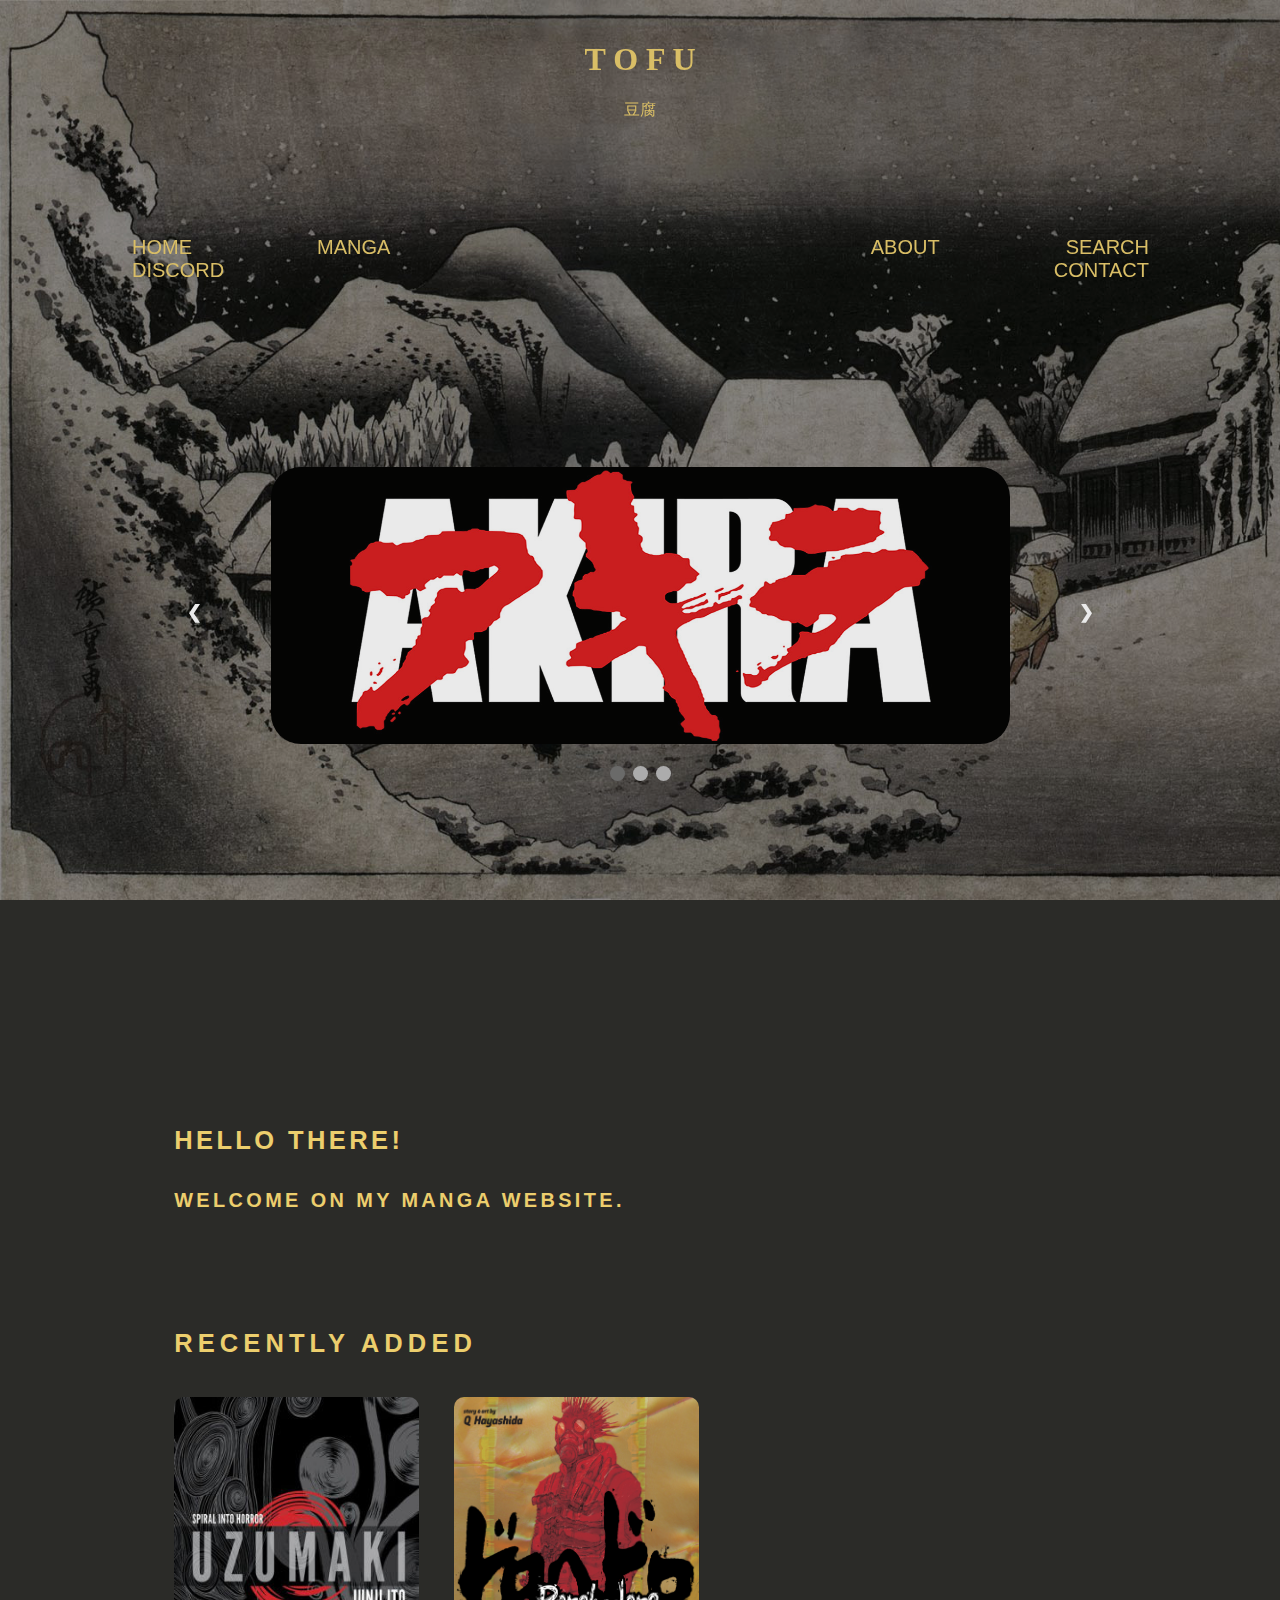
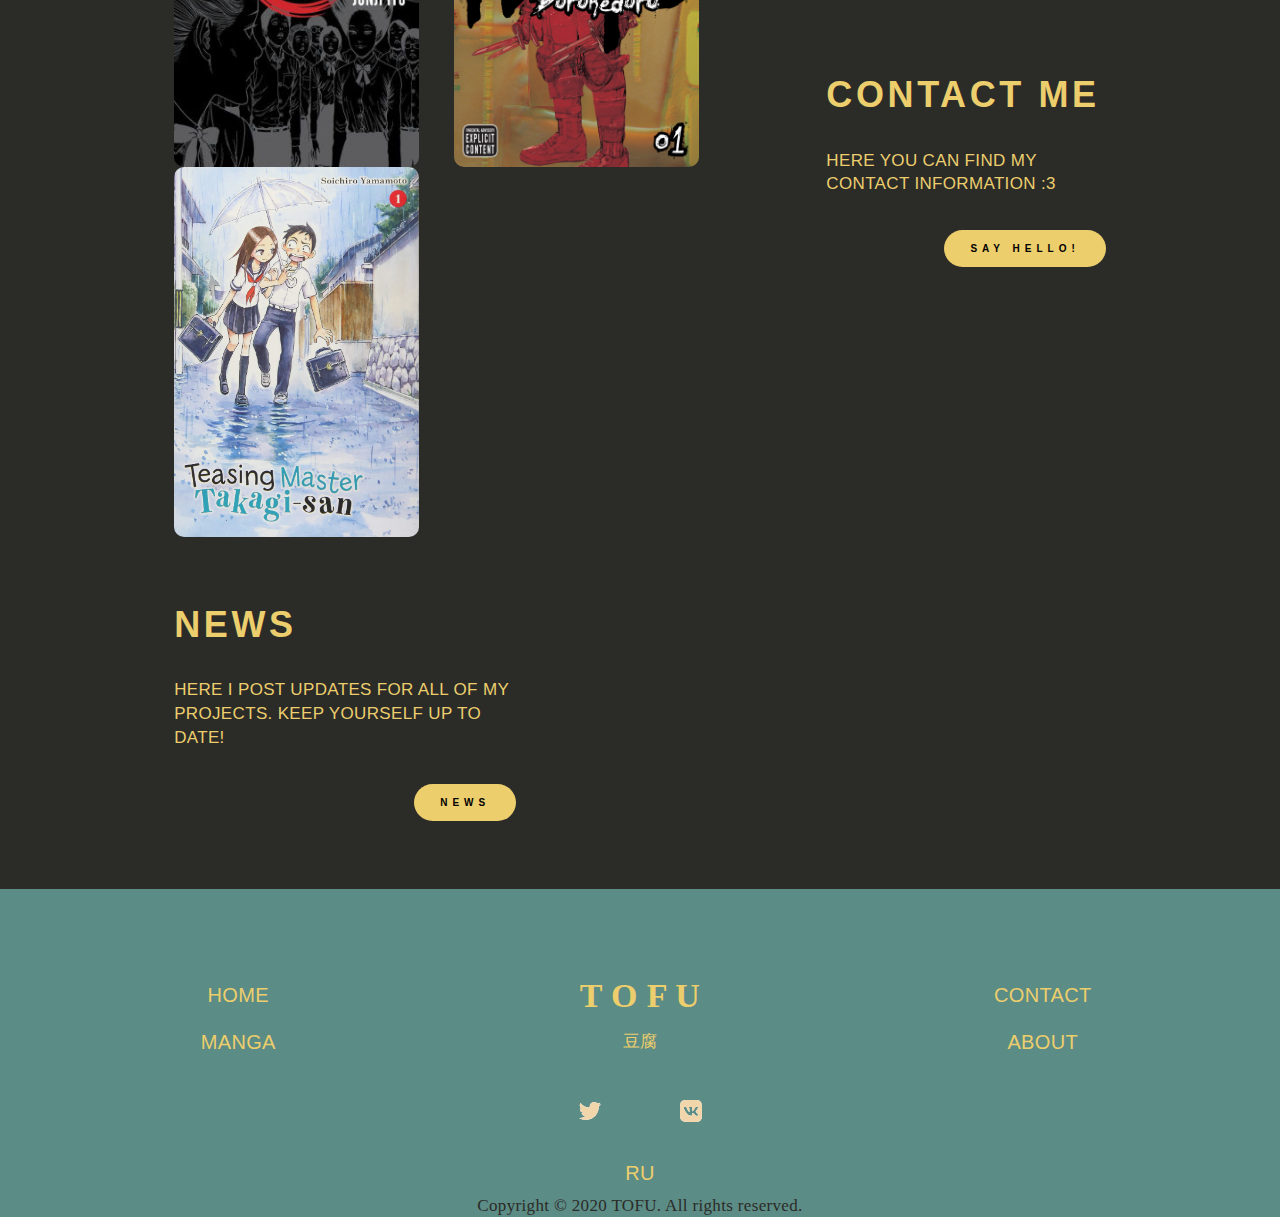
<file: index.html>
<!DOCTYPE html>
<html>
<head>
<meta name="viewport" content="width=device-width, initial-scale=1.0">
<meta http-equiv="content-type" content="text/html; charset=UTF-8">
	<title>tofu</title>
	<link rel="stylesheet" href="styles.css">
</head>
<body>

<div id="mySidebar" class="sidebar">
  <a href="javascript:void(0)" class="closebtn" onclick="closeNav()">&times;</a>
  <a href="#">HOME</a>
  <a href="Manga/">MANGA</a>
  <a href="#">DISCORD</a>
  <a href="#">ABOUT</a>
  <a href="#">SEARCH</a>
</div>


<div class="mobile_nav">
	<div id="main">

	<div class="wrap">
  <button class="openbtn" onclick="openNav()">
  	<div></div>
	<div></div>
	<div></div>
  </button>
  	</div>
	<div class="logo-mobile">
  			<h1 style="margin-top: 0px">T O F U</h1>
			<p style="margin-bottom: 0px">豆腐</p>
		</div>

		<div class="top-right-block"></div>
</div>

<script>

	function openNav() {
	document.getElementById("mySidebar").style.width = "240px";
}

	function closeNav() {
	document.getElementById("mySidebar").style.width = "0";
}
</script>

</div>

<div class="navibar">
	<div class="flex_title">
		<div class="logo-title">
					<h1 style="font-size: 32px;">T O F U</h1>
						<p>豆腐</p>
				</div>
				<!-- logo title -->
	</div>	

	<header> 
		<nav>
			<ul class="nav_links">
				<div class="nav1">
				<li><a href="#">HOME</a></li>
				<li><a href="Manga/">MANGA</a></li>
				<li><a href="https://discord.gg/WX7BCY6">DISCORD</a></li>
				</div>
				
				<!--<img class="logo" src="boi.png" alt="logo">-->
				<div class="nav2">
				<li><a href="#">ABOUT</a></li>
				<li><a href="#">SEARCH</a></li>
				<li><a href="#">CONTACT</a></li>
				</div>
			</ul>
		</nav>
	</header>

			<div class="slideshow-container">

  <!-- Full-width images with number and caption text -->
  <div class="mySlides fade">
    <a href="#"><img src="thumbnail/akira.jpg" style="width:100%"></a>
  </div>

  <div class="mySlides fade">
    <a href="/Manga/Dorohedoro Vol-1/"><img src="thumbnail/doro.jpg" style="width:100%"></a>
  </div>

  <div class="mySlides fade">
    <a href="#"><img src="thumbnail/takagi.jpg" style="width:100%"></a>
  </div>

  <!-- Next and previous buttons -->
  <a class="prev" onclick="plusSlides(-1)">&#10094;</a>
  <a class="next" onclick="plusSlides(1)">&#10095;</a>
</div>
<br>

<!-- The dots -->
<div style="text-align:center">
  <span class="dot" onclick="currentSlide(1)"></span>
  <span class="dot" onclick="currentSlide(2)"></span>
  <span class="dot" onclick="currentSlide(3)"></span>
</div>

</div>
<div class="page_content">
					<div class="empty_block1">
							&nbsp;
							</div>
	<div class="left_block">
		<div class="greeting">
			<h2> Hello there!</h2>
				<h3>Welcome on my manga website.</h3>
		</div>

			<div class="empty_block2">
			&nbsp;
			</div>

			<h2 class="recent_update"> Recently added </h2>

			<div class="thumbnail">
				<a class="thumbnail_new" href="#" target="_blank">
					<img class="thumbnail_new" src="new/new1.jpg">
				</a>

				<!--Tupoe Govno-->	
				<a class="thumbnail_new" href="#" target="_blank">
					<img class="thumbnail_new" src="new/new2.jpg">
				</a>
		
				<a class="thumbnail_new" href="#" target="_blank">
					<img class="thumbnail_new" src="new/new3.jpg">
				</a>
				
				<!--Tupogo Govna-->
			</div>

			<div class="empty_block5">
					&nbsp;
			</div>

			<div class="updates">
				<h2> News </h2>
					<p> Here i post updates for all of my projects. Keep yourself up to date! </p>
					<div class="btn">

			<button>news</button>
					</div>
			</div>

	</div>
			<div class="empty_block3">
					&nbsp;
			</div>

	<div class="right_block">
			<iframe src="https://discordapp.com/widget?id=584447614976655401&theme=dark" class="discord"
			width="350" height="500" allowtransparency="true" frameborder="0"></iframe>
		<div class="contact">
			<h2> Contact me </h2>
				<p>Here you can find my contact information :3</p>

			<div class="cta">

			<button>say hello!</button>

			</div>
		</div>
	</div>
					<div class="empty_block4">
							&nbsp;
							</div>
</div>

<footer class="bottom">
	<div class="footer_nav1">
		<div class="footer_nav1-block-content">
			<h3 style="white-space: pre-wrap;"><a href="#">HOME</a>
				<br><a href="#">MANGA</a>
			</h3>
		</div>
	</div>

	<div class="footer_nav2">
		<div class="footer_nav2-block-content">
			<h3 style="white-space: pre-wrap;"><a href="#">CONTACT</a>
				<br><a href="#">ABOUT</a>
			</h3>
		</div>
	</div>

	<div class="footer-logo-container">
		<div class="footer-logo-title">
			<h1>T O F U</h1>
				<p>豆腐</p>
		</div>
	</div>

	<div class="soc_nets">
		<a href="https://twitter.com/rek1ast" target="_blank">
			<img class="twitter" src="twitter-hover.svg">
		</a>
		<a href="https://vk.com/iddvachuyu" target="_blank">
			<img class="vk" src="vk-hover.svg">
		</a>
	</div>
	<a href="indexRU.html" class="lang">RU</a>

	<div class="copyright-column">
		<p> Copyright © 2020 TOFU. All rights reserved.</p>

	
</footer>

</body>
</html>
<script src="slideshow.js"></script>
</file>
<file: styles.css>
body, html{
	box-sizing: border-box;
	margin: 0 ;
	padding: 0;
	background-color: #2b2b28;
}

.mobile_nav{
	position: fixed;
	top: 0;
	left: 0;
	width: 100%;
	z-index: 1;
	background-color: #2b2b28;

}

@media screen and (min-width: 800px){
	.mobile_nav{
		display: none;
	}
}

#main{
	padding: 8px 12px;
	display: flex;
}

.openbtn div{
	width: 26px;
	height: 2px;
	background-color: #ecce6d;
	margin-bottom: 6px;
	border-radius: 3px;
}

.logo-mobile{
	padding: 8px;
	display: block;
	color: #ecce6d;
	text-align: center;
	box-sizing: border-box;
	width: 102px;
	min-height: 35px;
	margin-bottom: 0px;
	font-size: 9px;
}

.sidebar {
	height: 100%; /* 100% Full-height */
	width: 0; /* 0 width - change this with JavaScript */
	position: fixed; /* Stay in place */
	z-index: 1001; /* Stay on top */
	top: 0;
	left: 0;
	background-color: #5b8c85; /* Black*/
	overflow-x: hidden; /* Disable horizontal scroll */
	padding-top: 60px; /* Place content 60px from the top */
	transition: 0.7s; /* 0.5 second transition effect to slide in the sidebar */
}

.sidebar a {
	padding: 8px;
	text-decoration: none;
	font-size: 25px;
	color: #ecce6d;
	display: block;
	transition: 0.3s;
}

.sidebar a:hover {
	color: #b0a160;
}
.burger-icon{
	width: 24px;
	height: 18px;
}

.wrap {
	text-align: left;
	display: flex;
	background-color: #2b2b28;
	color: #ecce6d;
	border: none;
	justify-content: flex-start;
	height: 34px;
	margin: auto 0;
	flex:1;
}

.openbtn {
	cursor: pointer;
	background-color: #2b2b28;
	color: #ecce6d;
	padding: 8px;
	border: none;
}

.top-right-block{
	display: flex;
	flex-grow: 1;
	justify-content: flex-end;
}

.openbtn:hover {
  background-color: #434e52;
}

.sidebar .closebtn {
	position: absolute;
	top: 0;
	right: 25px;
	font-size: 36px;
	margin-left: 50px;
}

@media screen and (max-height: 450px) {
	.sidebar {padding-top: 15px;}
	.sidebar a {font-size: 18px;}
}

@media screen and (max-width: 800px){
	header{
		display: none !important;
	}
}

nav{
	width: 100%;
	display: flex;
}

.nav1 {
	max-width: 100%;
	text-align: left;
	flex: 1;
}

.nav1 li, a  {
	font-family: sans-serif;
	font-weight: 500;
	font-size: 16px;
	color: #ecce6d;
	display: inline-flex;
	align-items: center;
	border: 0px solid black;
	margin-left: 30px;
	margin-right: 30px;
	text-align: center;
	text-decoration: none;

}

.nav2{
	text-align: right;
	flex: 1;
}

.nav2 li, a  {
	font-family: sans-serif;
	font-weight: 500;
	font-size: 20px;
	display: ;
	border: 0px solid black;
	margin-left: 30px;
	margin-right: 30px;
	text-align: center;
	text-decoration: none;
	margin-left: 31px;
}


.logo-title {
	color:#ecce6d;
	border: 0px solid black;
	text-align: center;
	box-sizing: border-box;
	padding-top: 20px;

}

@media screen and (max-width: 800px){
	.logo-title{
		display: none;
	}
}

.flex_title {
	display: flex;
	justify-content: center;
}

header{
	border: 0px solid black;
	background-color: transparent;
	justify-content: center;
	align-items: center;
	height: 200px;
	padding-top: 10px;
	margin-top: 20px;
	display: flex;
	
}


ul.nav_links{
	list-style: none;
    margin-top: 0px;
    padding: 0 71px;
    width: 100%;
    align-items: center;

}


.nav_links li{
display: inline-flex;
}

.nav_links li a {
	transition: all 0.2s ease 0s;
}

.nav_links li a:hover {
	color:#b8e994;
}

.nav_links {
	display: flex;
	justify-content: center;
}

.navibar {
	width: 100%;
	border:0px solid black;
	background-image: url("back.jpg");
	height: 1080px;
	background-size: cover;
	opacity: 0.9;
	background-attachment: fixed;
}

@media screen and (max-width: 800px){
	.navibar{
		background-position: center;
		max-height: 800px;
	}
}

/* Slideshow container */
.slideshow-container {
  max-width: 1000px;
  position: relative;
  margin: auto;
  margin-top: 100px;
  display: flex;

}

.mySlides img {
	border-radius: 30px;
	cursor: pointer;
}

/* Hide the images by default */
.mySlides {
  display: none;
  max-width: 800px;
  margin: 0 auto;
  border-radius: 10px;
}

/* Next & previous buttons */
.prev, .next {
  cursor: pointer;
  position: absolute;
  top: 50%;
  width: auto;
  margin-top: -22px;
  padding: 16px;
  color: white;
  font-weight: bold;
  font-size: 18px;
  transition: 0.6s ease;
  border-radius: 0 3px 3px 0;
  user-select: none;
}

/* Position the "next button" to the right */
.next {
  right: 0;
  border-radius: 3px 0 0 3px;
}

/* On hover, add a black background color with a little bit see-through */
.prev:hover, .next:hover {
  background-color: rgba(0,0,0,0.8);
}

/* The dots/bullets/indicators */
.dot {
  cursor: pointer;
  height: 15px;
  width: 15px;
  margin: 0 2px;
  background-color: #bbb;
  border-radius: 50%;
  display: inline-block;
  transition: background-color 0.6s ease;
}

.active, .dot:hover {
  background-color: #717171;
}

/* Fading animation */
.fade {
  -webkit-animation-name: fade;
  -webkit-animation-duration: 1.5s;
  animation-name: fade;
  animation-duration: 1.5s;
}

@-webkit-keyframes fade {
  from {opacity: .4}
  to {opacity: 1}
}

@keyframes fade {
  from {opacity: .4}
  to {opacity: 1}
}

@media screen and (max-width: 800px){
	.slideshow-container{
		margin-top: 290px;
	}
}

.logo {
	width: 113px;
	padding: 0px 10px;
	cursor: pointer;
	border-radius: 100px;
}


.page_content {
	box-sizing: border-box;
	padding: 45px 81px;
	margin-left: auto;
	margin-right: auto;
	max-width: 1700px;
	animation: anim-opacity-full 480ms ease-out;
	display: flex;
	position: relative;
}

@media screen and (max-width: 800px){
	.page_content {
		display: block;
		margin:0 auto;
		padding-left: 17px;
		padding-right: 17px;
	}
}

.empty_block1{
	padding: 17px;
	padding-top: 0px;
	position: relative;
	height: 34px;
	visibility: hidden;
	overflow: hidden;
	width: 96.983px;
}

.left_block {
	float: none !important;
	min-width: 50%;
	animation: anim-opacity-full 480ms ease-out;
	display: block;
	
}

@media screen and (max-width: 800px){
	.left_block{
		min-width: 100%;
		margin: 0 auto;
	}
}



/*Hello there!*/
.greeting{
	position: relative;
	height: auto;
	padding-top: 0px;
	padding-bottom: 17px;
	outline: none;
	transition: box-shadow .2s ease-in-out;
	font-family: Arial,Helvetica,sans-serif;
	font-size: 17px;
	font-weight: 600;
	font-style: normal;
	color: #ecce6d;
	letter-spacing: .2em;
	line-height: 1.8em;
	text-transform: uppercase;
}

@media screen and (max-width: 800px){
	.greeting{
		min-width: 300px;
		hyphens: auto;
		text-align: center;
	}
}

.greeting h2{
	border: 0px solid black;
	margin-bottom: 29.8833px;
	margin-top: 0px;
}

.greeting h3{
	border: 0px solid black;
	margin-top: 15px;
	display: flex;
}

 @media screen and (max-width: 800px){
 	.greeting h3{
 		display: block;
 	}
 }

 .recent_update{
 	margin-bottom: 29.8833px;
	margin-top: 0px;
	font-family: Arial,Helvetica,sans-serif;
	font-size: 25.5px;
	font-weight: 600;
	font-style: normal;
	color: #ecce6d;
	letter-spacing: .2em;
	line-height: 1.8em;
	text-transform: uppercase;

 }

 @media screen and (max-width: 800px){
 	.recent_update{
 		display: flex;
 		justify-content: center;
 	}
 }

.empty_block2{
	padding: 17px;
	position: relative;
	height: 34px;
	width: 25%;
	display: flex;
}

.thumbnail {
	font-family: Arial,Helvetica,sans-serif;
	display: flex;
	flex-direction: row;
	flex-wrap: wrap;
	position: relative;
}

@media screen and (max-width: 800px){

	.thumbnail{
		display: block;
		margin: 0 auto;
		
	}
}

.thumbnail_new {
	width: 245px;
	height: 370px;
	margin-left: 0px !important;
	margin-right: auto;
	background-size: cover;
	box-sizing: border-box;
	display: flex;
	justify-content: center;
	align-items: center;
	cursor: pointer;
	color: #e3b04b;
	transition: all 0.3s ease 0s;
	border-radius: 10px;
}

@media screen and (max-width: 800px){
	.thumbnail_new{
		margin-left: auto !important;
		margin-top: 30px;
	}
}

.thumbnail_new:hover {
	transform:translateZ(0) scale(1.02);
 	box-shadow:0 7px 12px -3px #434e52;
}

.updates {
	border:0px solid black;
	padding:17px;
	padding-left: 0px;
	max-width:359px;
	color: #ecce6d;
	text-transform: uppercase;
	transition: box-shadow .2s ease-in-out;
	position: relative;
	height: auto;
	outline: none;
}

@media screen and (max-width: 800px){
	.updates{
		text-align: center;
		padding-right: 0px;
		margin: 0 auto;
	}
}

.updates h2{
	font-family: Arial,Helvetica,sans-serif;
	font-weight: 700;
	font-style: normal;
	font-size: 36px;
	letter-spacing: .1em;
	line-height: 1.3em;
	max-width: 752px;
	text-transform: uppercase;
}

.updates p{
	font-family: Arial,Helvetica,sans-serif;;
	font-weight: 300;
	font-style: normal;
	font-size: 17px;
	letter-spacing: .02em;
	line-height: 1.4em;
	text-decoration: none;
}

.btn button {
	font-family: sans-serif;
	font-size: 10px;
	font-weight: 700;
	font-style: normal;
	text-transform: uppercase;
	letter-spacing: .5em;
	background-color: #ecce6d;
	text-decoration: none;
	padding:13px 26px;
	cursor: pointer;
	border: 0px solid black;
	border-radius: 20px;
	transition: all 0.3s ease 0s;
}

.btn button:hover {
	background-color: #b0a160;
}

.btn{
	padding:17px;
	font-family: Source Sans Pro;
	font-weight: 300;
	font-style: normal;
	font-size: 17px;
	letter-spacing: .02em;
	line-height: 1.4em;
	text-transform: none;
	max-width:359px;
	height: 43px;
	float: right;
}

@media screen and (max-width: 800px){
	.btn{
		float: none;
	}
}

.empty_block3{
	padding: 17px;
	padding-top: 0px;
	position: relative;
	height: 34px;
	visibility: hidden;
	overflow: hidden;
	width: 96.983px;
}

.right_block {
	min-width:25%;
	animation: anim-opacity-full 480ms ease-out;
	display: block;

}

@media screen and (max-width: 800px){
	.right_block {
		min-width: 100%;
		margin: 0 auto;
	}
}

/*contact me*/
.contact {
	border:0px solid black;
	max-width:350px;
	color: #ecce6d;
	margin: 0px auto;
	margin-right: 0px;
	text-transform: uppercase;
	transition: box-shadow .2s ease-in-out;
	position: relative;
	height: auto;
	outline: none;
}

@media screen and (max-width: 800px){
	.contact{
	display: block;
	text-align: center;
	margin-right: auto;
	}
}

.contact h2{
	font-family: Arial,Helvetica,sans-serif;
	font-weight: 700;
	font-style: normal;
	font-size: 36px;
	letter-spacing: .1em;
	line-height: 1.3em;
	text-transform: uppercase;
}

.contact p{
	font-family: Arial,Helvetica,sans-serif;;
	font-weight: 300;
	font-style: normal;
	font-size: 17px;
	letter-spacing: .02em;
	line-height: 1.4em;
	text-decoration: none;
}

.cta button {
	font-family: sans-serif;
	font-size: 10px;
	font-weight: 700;
	font-style: normal;
	text-transform: uppercase;
	letter-spacing: .5em;
	background-color: #ecce6d;
	text-decoration: none;
	padding:13px 26px;
	cursor: pointer;
	border: 0px solid black;
	border-radius: 20px;
	transition: all 0.3s ease 0s;
	
}

.cta button:hover {
	background-color: #b0a160;
}

.cta{
	padding:17px;
	padding-right: 0px;
	font-family: Source Sans Pro;
	font-weight: 300;
	font-style: normal;
	font-size: 17px;
	letter-spacing: .02em;
	line-height: 1.4em;
	text-transform: none;
	max-width:359px;
	height: 43px;
	float: right;
}

@media screen and (max-width: 800px){
	.cta{
		float: none;
		padding-right: 17px;
	}
}

/*ds wiget*/
.discord{
	padding-bottom: 17px;
	display: block;
	margin: 0 auto;
	margin-right: 0px;
}

@media screen and (max-width: 800px){
	.discord{
		display: block;
		padding: 0px;
		margin: 0 auto;
		max-width: 300px;
	}
}

.empty_block4{
	padding: 17px;
	padding-top: 0px;
	position: relative;
	height: 34px;
	visibility: hidden;
	overflow: hidden;
	width: 96.983px;
}

.bottom{
	border: 0px solid black;
	font-family: Source Sans Pro;
	font-weight: 300;
	font-style: normal;
	text-decoration: none;
	font-size: 17px;
	letter-spacing: .02em;
	line-height: 1.4em;
	text-transform: none;
	padding: 75px 81px;
	padding-bottom: unset;
	margin: 0 auto;
	min-height: 200px;
	background-color: #5b8c85;
	display: block;
}

.footer_nav1{
	border: 0px solid black;
	width: 25%;
	height: 100%;
	float: left;
	padding: 0px 17px 0px 17px;

}

@media screen and (max-width: 800px){
	.footer_nav1{
		float: none;
		width: auto;
	}
}

.footer_nav2{
	justify-content: center;
	border: 0px solid black;
	width: 25%;
	height: 100%;
	float: right;
	padding: 0px 17px 0px 17px;
}

@media screen and (max-width: 800px){
	.footer_nav2{
		float: none;
		width: auto;
	}
}

.footer_nav1-block-content{
	border: 0px solid black;
	display: flex;
	justify-content: center;
	text-align: center;
	transition: all 0.2s ease 0s;
}

.footer_nav2-block-content{
	border: 0px solid black;
	display: flex;
	text-align: center;
	justify-content: center;
	transition: all 0.2s ease 0s;
	
}

.footer_nav1-block-content a:hover{
	opacity: 0.8;
}

.footer_nav2-block-content a:hover{
	opacity: 0.8;
}


.footer-logo-container{
	border: 0px solid black;
	display: flex;
	position: center;
	padding-left: 17px;
	padding-right: 17px;
	justify-content: center;
	height: 136px;
}

.footer-logo-title{
	border: 0px solid black;
	text-align: center;
	min-width:120px;
	box-sizing: border-box;
	color: #ecce6d;
	height:126px;
}

.footer-logo-title h1{
	margin-top: 20px;	
}

.soc_nets{
	display: flex;
	width: 100%;
	align-items: center;
	justify-content: center;
	margin-bottom: 40px;
}

.vk{
	margin-left: 18.4px;
	width: 22px;
	height: 22px;
	cursor: pointer;
	transition: all 0.3s ease 0s;
}

.vk:hover{
	opacity: 0.5;
	}

.twitter{
	width: 22px;
	height: 22px;
	cursor: pointer;
	transition: all 0.3s ease 0s;

}

.twitter:hover{
	opacity: 0.5;
}

.lang{
	max-width: 100%;
	height: 15px;
	cursor: pointer;
	transition: all 0.3s ease 0s;
	display: block;
	margin: 0px;
}

.lang:hover{
	opacity: 0.5;
}

.copyright-column p{
	margin-bottom: 0px !important;
	text-align: center;
	color: #2b2b28;
}
</file>
